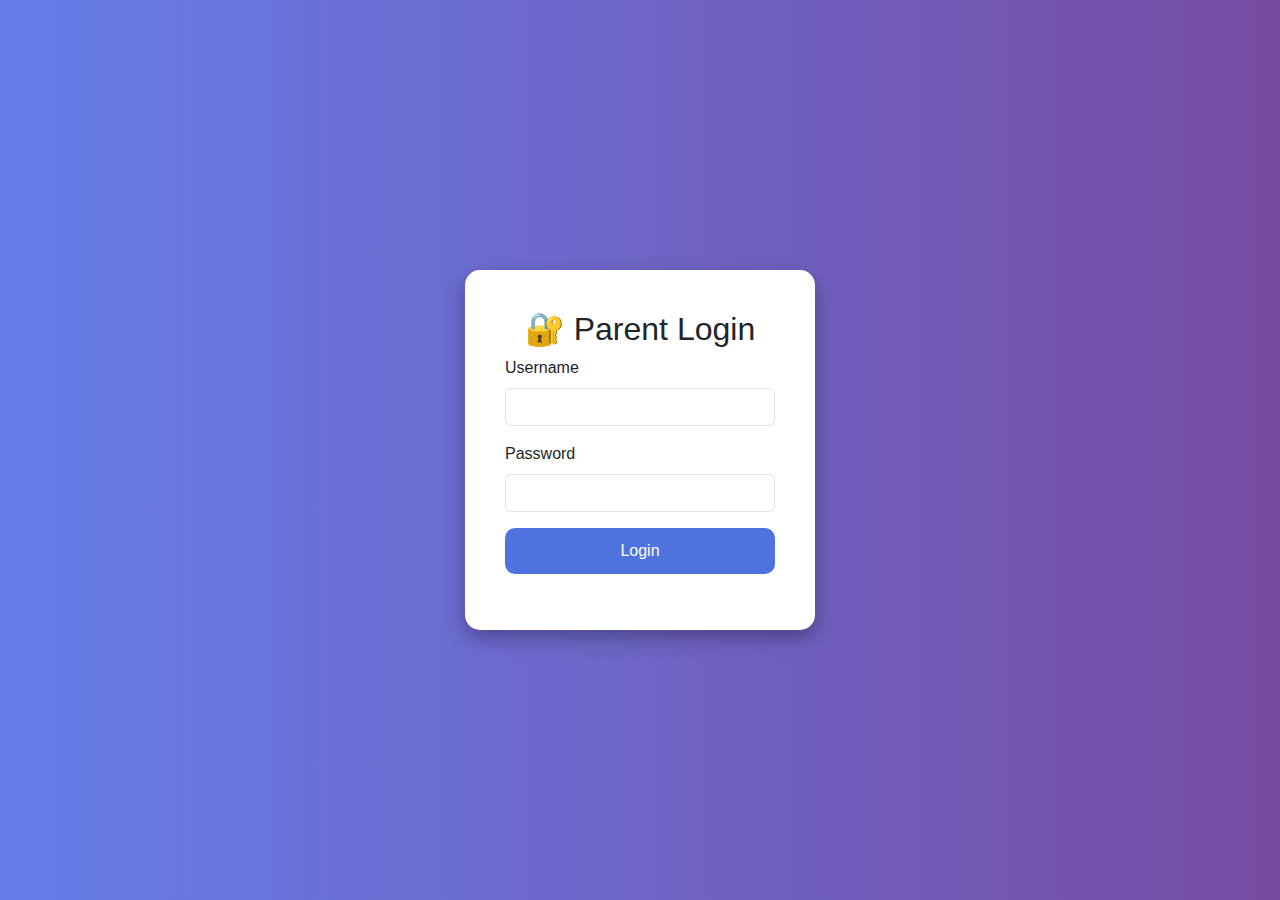
<file: login.html>
<!DOCTYPE html>
<html lang="en">
<head>
  <meta charset="UTF-8">
  <meta name="viewport" content="width=device-width, initial-scale=1.0">
  <title>KidsGuard - Login</title>
  <link href="https://cdn.jsdelivr.net/npm/bootstrap@5.3.0/dist/css/bootstrap.min.css" rel="stylesheet">
  <style>
    body {
      background: linear-gradient(to right, #667eea, #764ba2);
      height: 100vh;
      display: flex;
      justify-content: center;
      align-items: center;
      font-family: Arial, sans-serif;
    }
    .login-box {
      background: white;
      padding: 40px;
      border-radius: 15px;
      box-shadow: 0 8px 20px rgba(0,0,0,0.3);
      width: 350px;
    }
    .btn-custom {
      width: 100%;
      background: #4e73df;
      color: white;
      border-radius: 10px;
      padding: 10px;
    }
    .btn-custom:hover {
      background: #2e59d9;
    }
  </style>
</head>
<body>
  <div class="login-box">
    <h2 class="text-center">🔐 Parent Login</h2>
    <form onsubmit="return validateLogin(event)">
      <div class="mb-3">
        <label for="username" class="form-label">Username</label>
        <input type="text" id="username" class="form-control" required>
      </div>
      <div class="mb-3">
        <label for="password" class="form-label">Password</label>
        <input type="password" id="password" class="form-control" required>
      </div>
      <button type="submit" class="btn btn-custom">Login</button>
    </form>
    <p class="text-danger mt-3" id="error-msg"></p>
  </div>

  <script>
    function validateLogin(event) {
      event.preventDefault();
      let username = document.getElementById("username").value;
      let password = document.getElementById("password").value;
      let errorMsg = document.getElementById("error-msg");

      // ✅ Only one fixed login
      if (username === "parent" && password === "12345") {
        window.location.href = "dashboard.html";
      } else {
        errorMsg.textContent = "❌ Invalid Username or Password";
      }
    }
  </script>
</body>
</html>
</file>
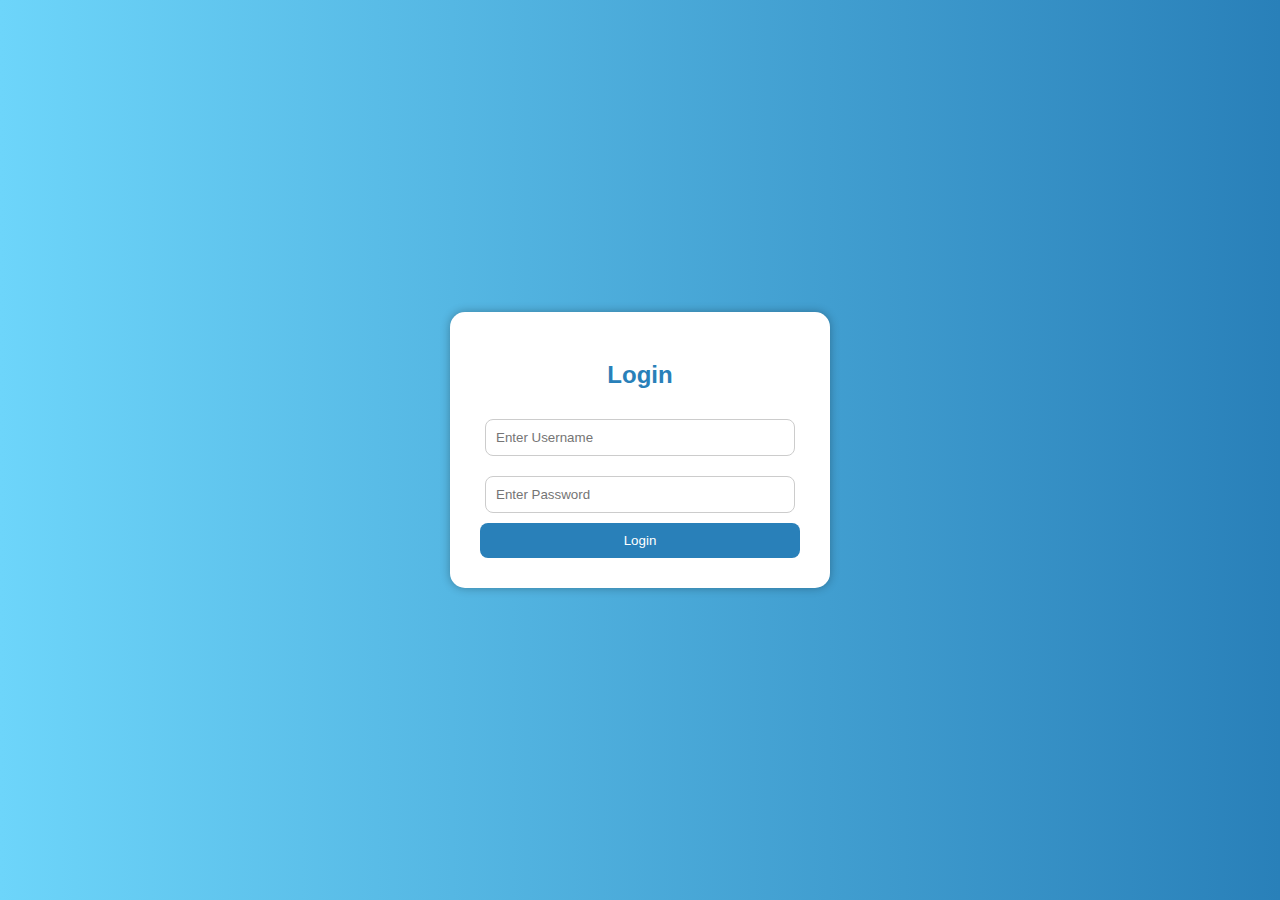
<file: login2.html>
<!DOCTYPE html>
<html lang="en">
<head>
  <meta charset="UTF-8">
  <meta name="viewport" content="width=device-width, initial-scale=1.0">
  <title>KidsGuard - Login</title>
  <style>
    body {
      font-family: Arial, sans-serif;
      background: linear-gradient(to right, #6dd5fa, #2980b9);
      height: 100vh;
      margin: 0;
      display: flex;
      justify-content: center;
      align-items: center;
    }
    .login-box {
      background: white;
      padding: 30px;
      border-radius: 15px;
      box-shadow: 0 0 10px rgba(0,0,0,0.3);
      width: 320px;
      text-align: center;
    }
    h2 {
      margin-bottom: 20px;
      color: #2980b9;
    }
    input {
      width: 90%;
      padding: 10px;
      margin: 10px 0;
      border: 1px solid #ccc;
      border-radius: 8px;
    }
    button {
      background: #2980b9;
      color: white;
      padding: 10px 15px;
      border: none;
      border-radius: 8px;
      cursor: pointer;
      width: 100%;
    }
    button:hover {
      background: #1f6391;
    }
  </style>
</head>
<body>
  <div class="login-box">
    <h2>Login</h2>
    <input type="text" id="username" placeholder="Enter Username" required>
    <input type="password" id="password" placeholder="Enter Password" required>
    <button onclick="login()">Login</button>
  </div>

  <script>
    function login() {
      // Filhal ye simple redirect karega
      window.location.href = "dashboard.html";
    }
  </script>
</body>
</html>
</file>
